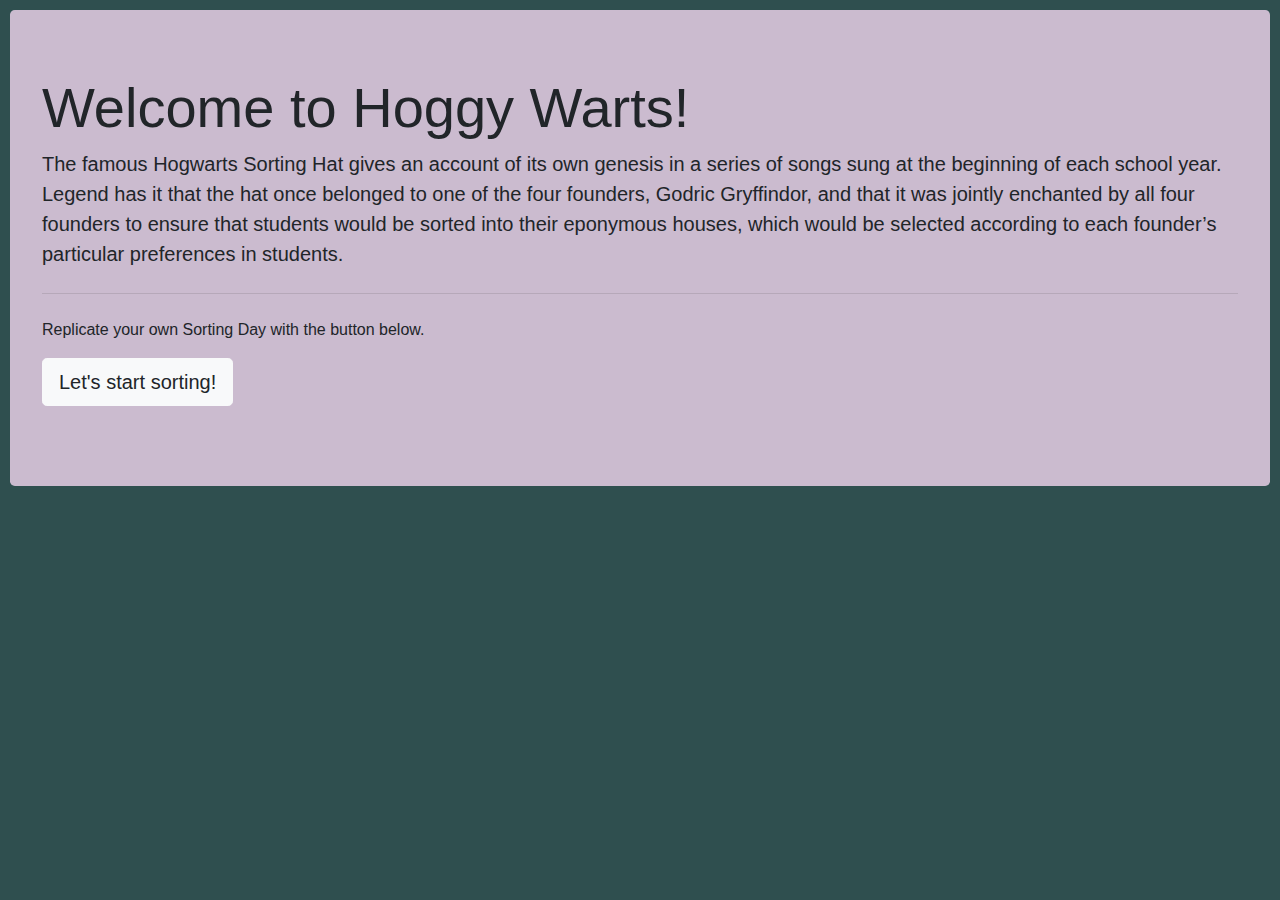
<file: index.html>
<!DOCTYPE html>
<html lang="en">
<head>
  <meta charset="UTF-8">
  <meta name="viewport" content="width=device-width, initial-scale=1.0">
  <meta http-equiv="X-UA-Compatible" content="ie=edge">
  <title>Sorting Hat</title>
  <link rel="stylesheet" href="https://stackpath.bootstrapcdn.com/bootstrap/4.4.1/css/bootstrap.min.css" integrity="sha384-Vkoo8x4CGsO3+Hhxv8T/Q5PaXtkKtu6ug5TOeNV6gBiFeWPGFN9MuhOf23Q9Ifjh" crossorigin="anonymous">
  <link rel="stylesheet" href="./main.css">
  <link href="[data-uri]" rel="icon" type="image/x-icon" />
</head>
<body>

  <div class="jumbotron">
    <h1 class="display-4">Welcome to Hoggy Warts!</h1>
    <p class="lead">The famous Hogwarts Sorting Hat gives an account of its own genesis in a series of songs sung at the beginning of each school year. Legend has it that the hat once belonged to one of the four founders, Godric Gryffindor, and that it was jointly enchanted by all four founders to ensure that students would be sorted into their eponymous houses, which would be selected according to each founder’s particular preferences in students.</p>
    <hr class="my-4">
    <p>Replicate your own Sorting Day with the button below.</p>
    <p class="lead">
      <a class="btn btn-light btn-lg" href="#" role="button" id="startSort">Let's start sorting!</a>
    </p>
  </div>

  <div id="formBox"></div>

  <div id="student-list" class="d-flex flex-wrap"></div>

  <div id="army-list" class="d-flex flex-wrap"></div>

  <script src="./main.js"></script>
</body>
</html>
</file>
<file: main.css>
body {
  background-color: darkslategray;
}

.jumbotron {
  margin: 10px 10px;
  background-color: rgb(203, 187, 207);
}

.form-inline {
  background-color: rgb(203, 187, 207);
  margin: 10px 10px;
  padding: 10px 10px;
  border-radius: 5px;
  justify-content: center;
}

.card {
  background-color: seashell;
  margin: 10px 10px;
}

.Gryffindor {
  background-color:darkred;
  color: white;
}

.Ravenclaw {
  background-color: royalblue;
  color: white;
}

.Hufflepuff {
  background-color: gold;
}

.Slytherin {
  background-color: green;
  color: white;
}

#army-list {
  background-color: black;
}

.BadGuy {
  background-color: dimgray;
  color: lightgray;
};
</file>
